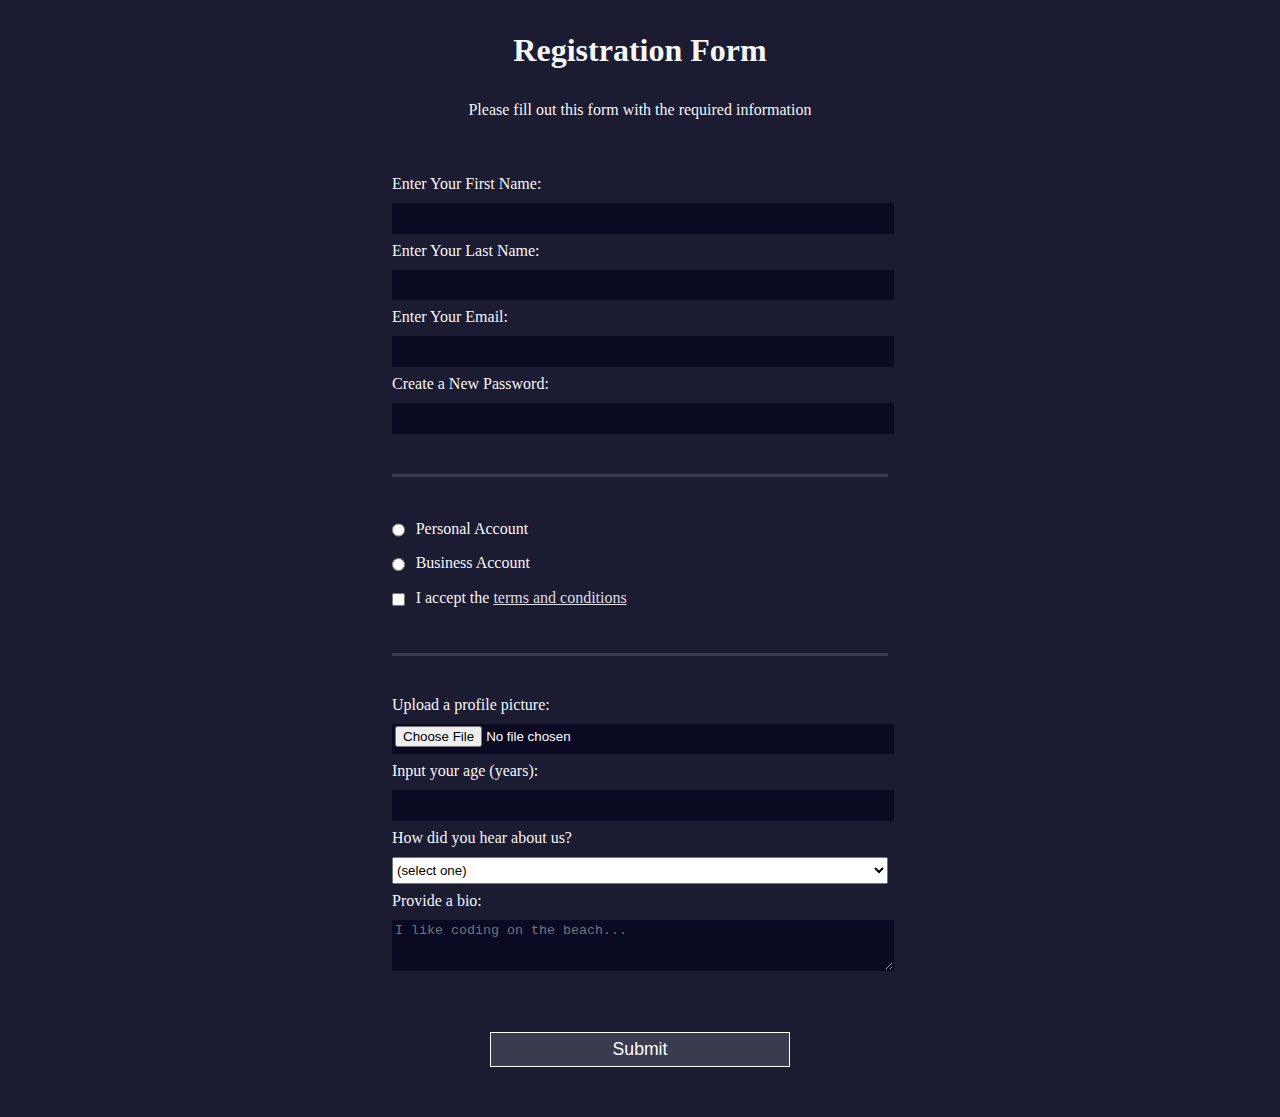
<file: Responsive Web Design/Project_1/Building_a_Registration_Form/index.html>
<!DOCTYPE html>
<html lang="en">
  <head>
    <meta charset="UTF-8">
    <title>Registration Form</title>
    <link rel="stylesheet" href="styles.css" />
  </head>
  <body>
    <h1>Registration Form</h1>
    <p>Please fill out this form with the required information</p>
    <form method="post" action='https://register-demo.freecodecamp.org'>
      <fieldset>
        <label for="first-name">Enter Your First Name: <input id="first-name" name="first-name" type="text" required /></label>
        <label for="last-name">Enter Your Last Name: <input id="last-name" name="last-name" type="text" required /></label>
        <label for="email">Enter Your Email: <input id="email" name="email" type="email" required /></label>
        <label for="new-password">Create a New Password: <input id="new-password" name="new-password" type="password" pattern="[a-z0-5]{8,}" required /></label>
      </fieldset>
      <fieldset>
        <label for="personal-account"><input id="personal-account" type="radio" name="account-type" class="inline" /> Personal Account</label>
        <label for="business-account"><input id="business-account" type="radio" name="account-type" class="inline" /> Business Account</label>
        <label for="terms-and-conditions">
          <input id="terms-and-conditions" type="checkbox" required name="terms-and-conditions" class="inline" /> I accept the <a href="https://www.freecodecamp.org/news/terms-of-service/">terms and conditions</a>
        </label>
      </fieldset>
      <fieldset>
        <label for="profile-picture">Upload a profile picture: <input id="profile-picture" type="file" name="file" /></label>
        <label for="age">Input your age (years): <input id="age" type="number" name="age" min="13" max="120" /></label>
        <label for="referrer">How did you hear about us?
          <select id="referrer" name="referrer">
            <option value="">(select one)</option>
            <option value="1">freeCodeCamp News</option>
            <option value="2">freeCodeCamp YouTube Channel</option>
            <option value="3">freeCodeCamp Forum</option>
            <option value="4">Other</option>
          </select>
        </label>
        <label for="bio">Provide a bio:
          <textarea id="bio" name="bio" rows="3" cols="30" placeholder="I like coding on the beach..."></textarea>
        </label>
      </fieldset>
      <input type="submit" value="Submit" />
    </form>
  </body>
</html>
</file>
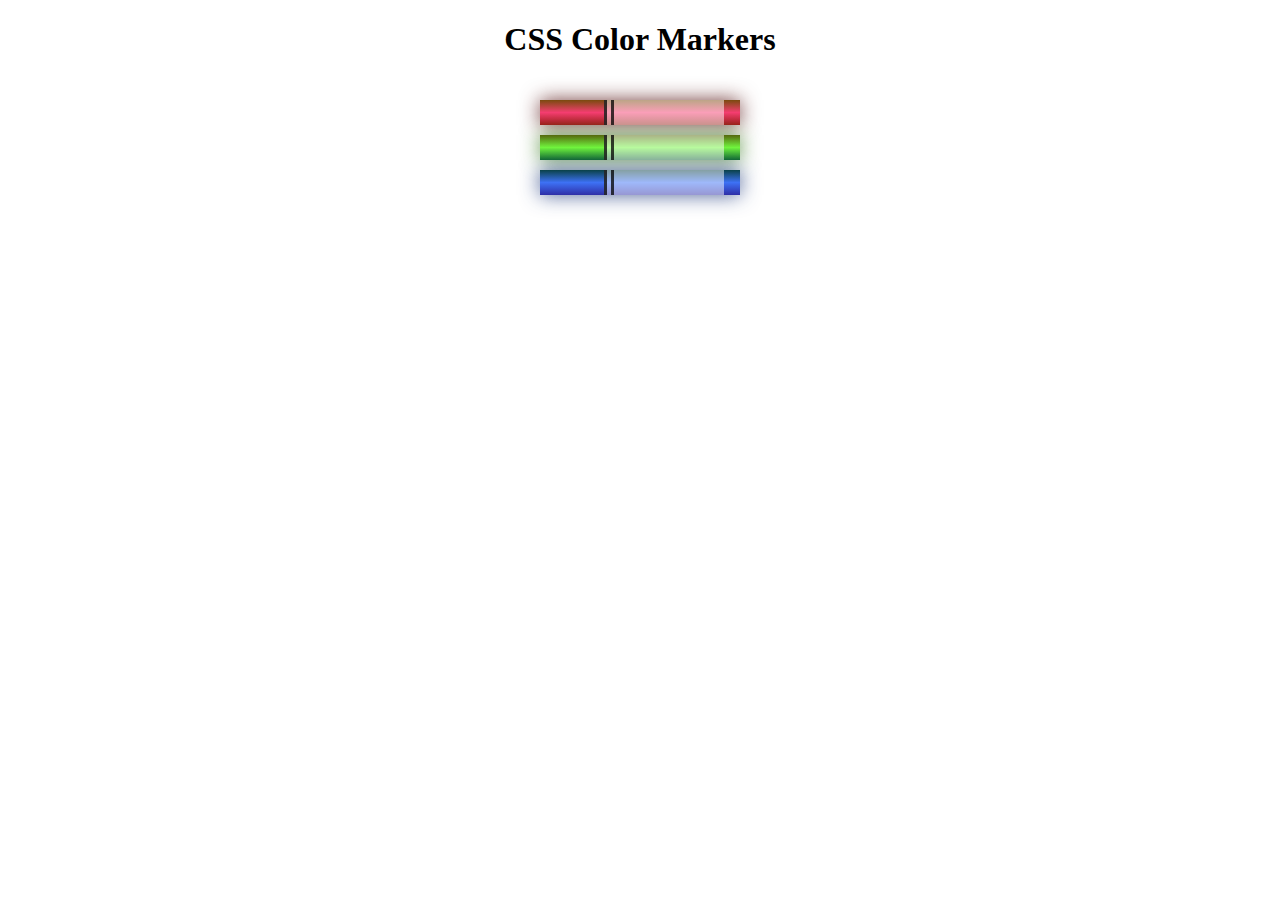
<file: Responsive Web Design/Project_1/Building_a_Set_of_Color_Markers/index.html>
<!DOCTYPE html>
<html lang="en">
  <head>
    <meta charset="utf-8">
    <meta name="viewport" content="width=device-width, initial-scale=1.0">
    <title>Colored Markers</title>
    <link rel="stylesheet" href="styles.css">
  </head>
  <body>
    <h1>CSS Color Markers</h1>
    <div class="container">
      <div class="marker red">
        <div class="cap"></div>
        <div class="sleeve"></div>
      </div>
      <div class="marker green">
        <div class="cap"></div>
        <div class="sleeve"></div>
      </div>
      <div class="marker blue">
        <div class="cap"></div>
        <div class="sleeve"></div>
      </div>
    </div>
  </body>
</html>
</file>
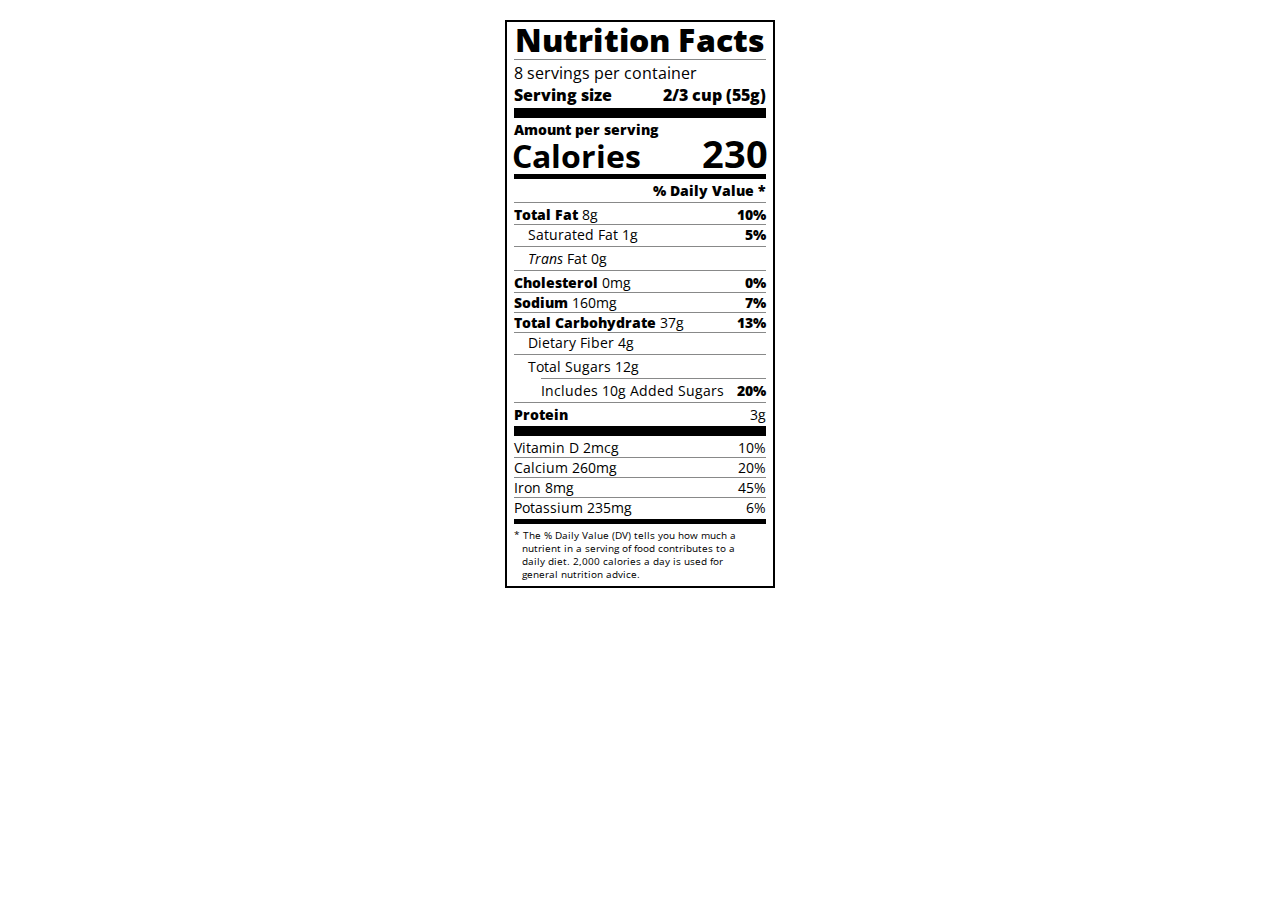
<file: Responsive Web Design/Project_2/Building_a_Nutrition_Label/index.html>
<!DOCTYPE html>
<html lang="en">

<head>
  <meta charset="UTF-8">
  <title>Nutrition Label</title>
  <link href="https://fonts.googleapis.com/css?family=Open+Sans:400,700,800" rel="stylesheet">
  <link href="./styles.css" rel="stylesheet">
</head>

<body>
  <div class="label">
    <header>
      <h1 class="bold">Nutrition Facts</h1>
      <div class="divider"></div>
      <p>8 servings per container</p>
      <p class="bold">Serving size <span>2/3 cup (55g)</span></p>
    </header>
    <div class="divider large"></div>
    <div class="calories-info">
      <div class="left-container">
        <h2 class="bold small-text">Amount per serving</h2>
        <p>Calories</p>
      </div>
      <span>230</span>
    </div>
    <div class="divider medium"></div>
    <div class="daily-value small-text">
      <p class="bold right no-divider">% Daily Value *</p>
      <div class="divider"></div>
      <p><span><span class="bold">Total Fat</span> 8g</span> <span class="bold">10%</span></p>
      <p class="indent no-divider">Saturated Fat 1g <span class="bold">5%</span></p>
      <div class="divider"></div>
      <p class="indent no-divider"><span><i>Trans</i> Fat 0g</span></p>
      <div class="divider"></div>
      <p><span><span class="bold">Cholesterol</span> 0mg</span> <span class="bold">0%</span></p>
      <p><span><span class="bold">Sodium</span> 160mg</span> <span class="bold">7%</span></p>
      <p><span><span class="bold">Total Carbohydrate</span> 37g</span> <span class="bold">13%</span></p>
      <p class="indent no-divider">Dietary Fiber 4g</p>
      <div class="divider"></div>
      <p class="indent no-divider">Total Sugars 12g</p>
      <div class="divider double-indent"></div>
      <p class="double-indent no-divider">Includes 10g Added Sugars <span class="bold">20%</span>
      <div class="divider"></div>
      <p class="no-divider"><span class="bold">Protein</span> 3g</p>
      <div class="divider large"></div>
      <p>Vitamin D 2mcg <span>10%</span></p>
      <p>Calcium 260mg <span>20%</span></p>
      <p>Iron 8mg <span>45%</span></p>
      <p class="no-divider">Potassium 235mg <span>6%</span></p>
    </div>
    <div class="divider medium"></div>
    <p class="note">* The % Daily Value (DV) tells you how much a nutrient in a serving of food contributes to a daily
      diet. 2,000 calories a day is used for general nutrition advice.</p>
  </div>
</body>
</html>
</file>
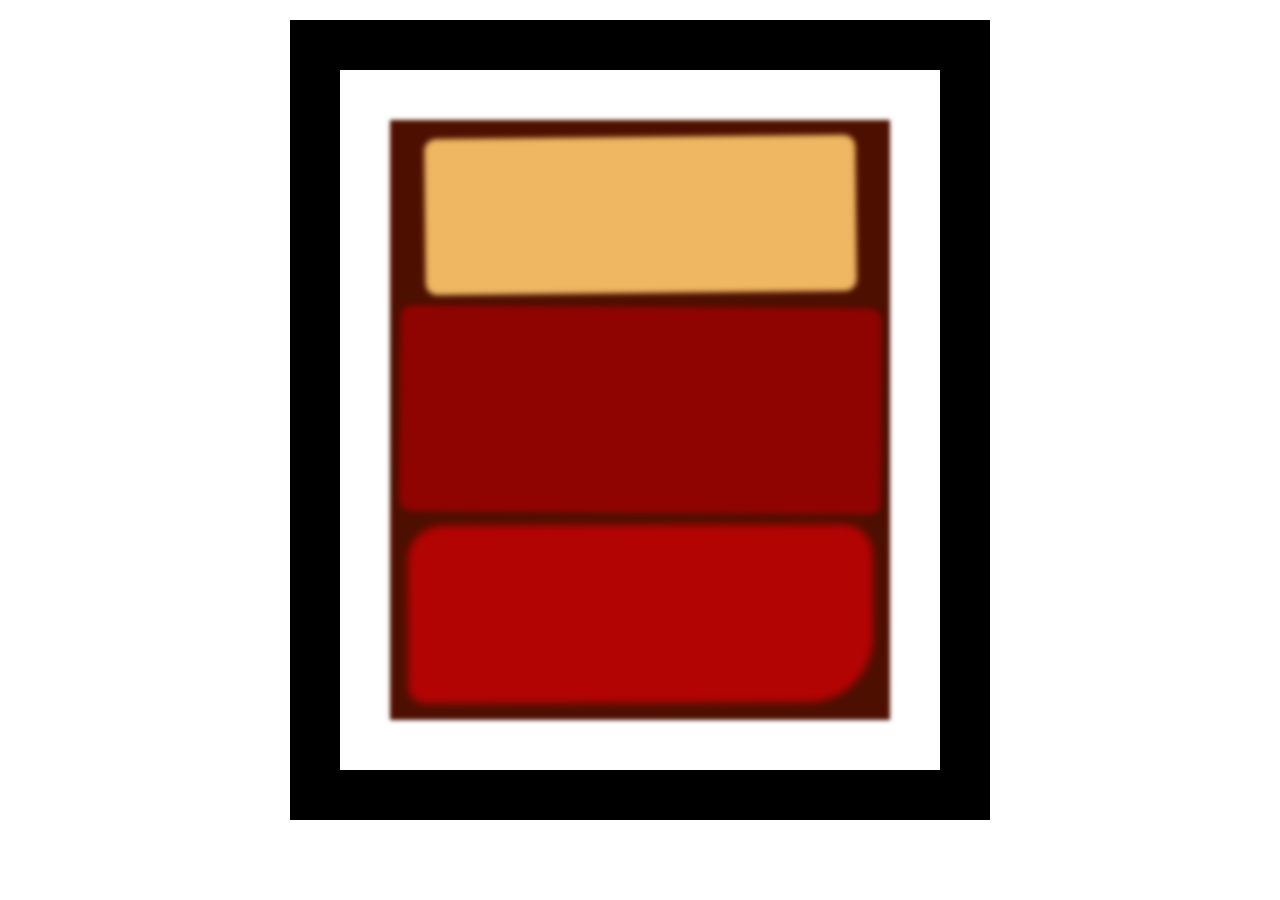
<file: Responsive Web Design/Project_2/Building_a_Rothko_Painting/index.html>
<!DOCTYPE html>
<html lang="en">
  <head>
    <meta charset="UTF-8">
    <title>Rothko Painting</title>
    <link href="./styles.css" rel="stylesheet">
  </head>
  <body>
    <div class="frame">
      <div class="canvas">
        <div class="one"></div>
        <div class="two"></div>
        <div class="three"></div>
      </div>
    </div>
  </body>
</html>
</file>
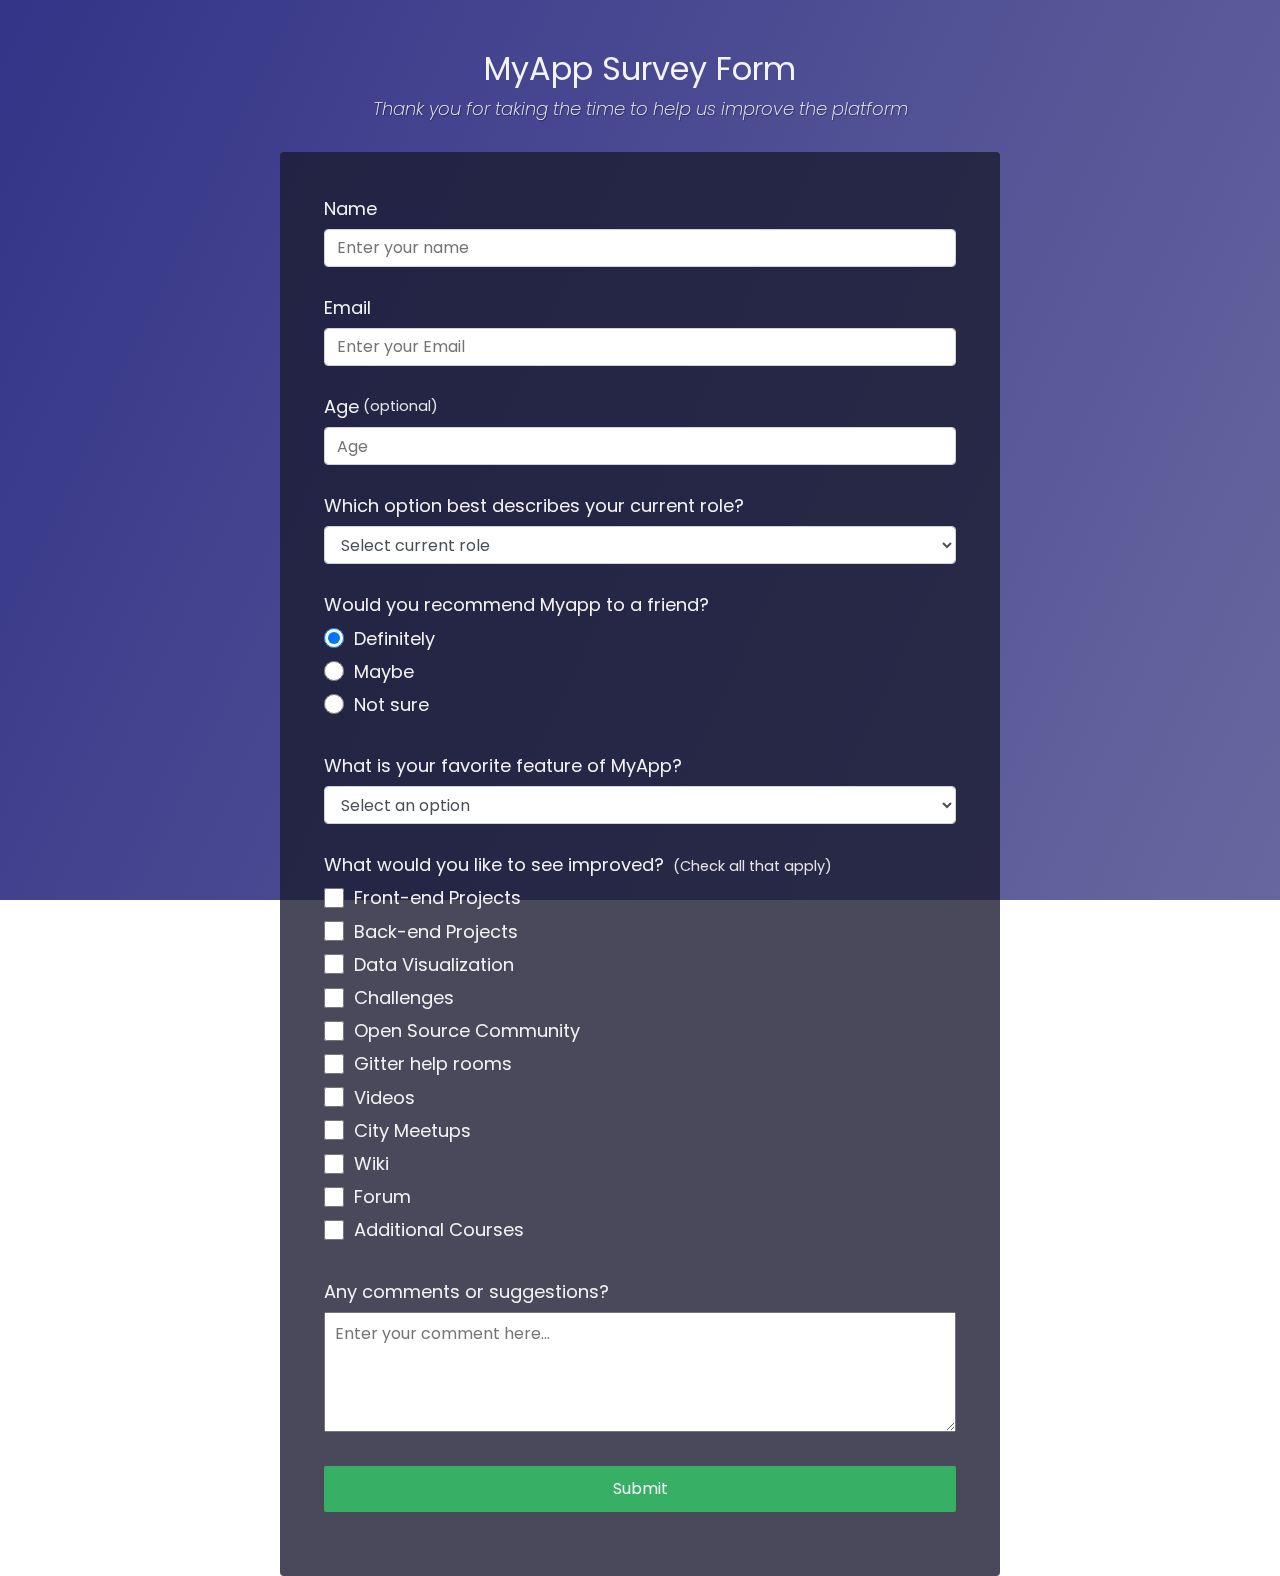
<file: Responsive Web Design/Project_1/Project1_SurveyForm/Model_SurveyForm/index.html>
<!DOCTYPE html>
<html>

<head>
    <link rel="stylesheet" href="styles.css" />
</head>

<body>
    <div class="container">
        <header class="header">
            <h1 id="title" class="text-center">MyApp Survey Form</h1>
            <p id="description" class="description text-center">
                Thank you for taking the time to help us improve the platform
            </p>
        </header>
        <form id="survey-form">
            <div class="form-group">
                <label id="name-label" for="name">Name</label>
                <input type="text" name="name" id="name" class="form-control" placeholder="Enter your name" required />
            </div>
            <div class="form-group">
                <label id="email-label" for="email">Email</label>
                <input type="email" name="email" id="email" class="form-control" placeholder="Enter your Email"
                    required />
            </div>
            <div class="form-group">
                <label id="number-label" for="number">Age<span class="clue">(optional)</span></label>
                <input type="number" name="age" id="number" min="10" max="99" class="form-control" placeholder="Age" />
            </div>
            <div class="form-group">
                <p>Which option best describes your current role?</p>
                <select id="dropdown" name="role" class="form-control" required>
                    <option disabled selected value>Select current role</option>
                    <option value="student">Student</option>
                    <option value="job">Full Time Job</option>
                    <option value="learner">Full Time Learner</option>
                    <option value="preferNo">Prefer not to say</option>
                    <option value="other">Other</option>
                </select>
            </div>

            <div class="form-group">
                <p>Would you recommend Myapp to a friend?</p>
                <label>
                    <input name="user-recommend" value="definitely" type="radio" class="input-radio"
                        checked />Definitely</label>
                <label>
                    <input name="user-recommend" value="maybe" type="radio" class="input-radio" />Maybe</label>

                <label><input name="user-recommend" value="not-sure" type="radio" class="input-radio" />Not sure</label>
            </div>

            <div class="form-group">
                <p>What is your favorite feature of MyApp?</p>
                <select id="most-like" name="mostLike" class="form-control" required>
                    <option disabled selected value>Select an option</option>
                    <option value="challenges">Challenges</option>
                    <option value="projects">Projects</option>
                    <option value="community">Community</option>
                    <option value="openSource">Open Source</option>
                </select>
            </div>

            <div class="form-group">
                <p>
                    What would you like to see improved?
                    <span class="clue">(Check all that apply)</span>
                </p>

                <label><input name="prefer" value="front-end-projects" type="checkbox"
                        class="input-checkbox" />Front-end Projects</label>
                <label>
                    <input name="prefer" value="back-end-projects" type="checkbox" class="input-checkbox" />Back-end
                    Projects</label>
                <label><input name="prefer" value="data-visualization" type="checkbox" class="input-checkbox" />Data
                    Visualization</label>
                <label><input name="prefer" value="challenges" type="checkbox"
                        class="input-checkbox" />Challenges</label>
                <label><input name="prefer" value="open-source-community" type="checkbox" class="input-checkbox" />Open
                    Source Community</label>
                <label><input name="prefer" value="gitter-help-rooms" type="checkbox" class="input-checkbox" />Gitter
                    help rooms</label>
                <label><input name="prefer" value="videos" type="checkbox" class="input-checkbox" />Videos</label>
                <label><input name="prefer" value="city-meetups" type="checkbox" class="input-checkbox" />City
                    Meetups</label>
                <label><input name="prefer" value="wiki" type="checkbox" class="input-checkbox" />Wiki</label>
                <label><input name="prefer" value="forum" type="checkbox" class="input-checkbox" />Forum</label>
                <label><input name="prefer" value="additional-courses" type="checkbox"
                        class="input-checkbox" />Additional Courses</label>
            </div>

            <div class="form-group">
                <p>Any comments or suggestions?</p>
                <textarea id="comments" class="input-textarea" name="comment"
                    placeholder="Enter your comment here..."></textarea>
            </div>

            <div class="form-group">
                <button type="submit" id="submit" class="submit-button">
                    Submit
                </button>
            </div>
        </form>
    </div>
</body>

</html>
</file>
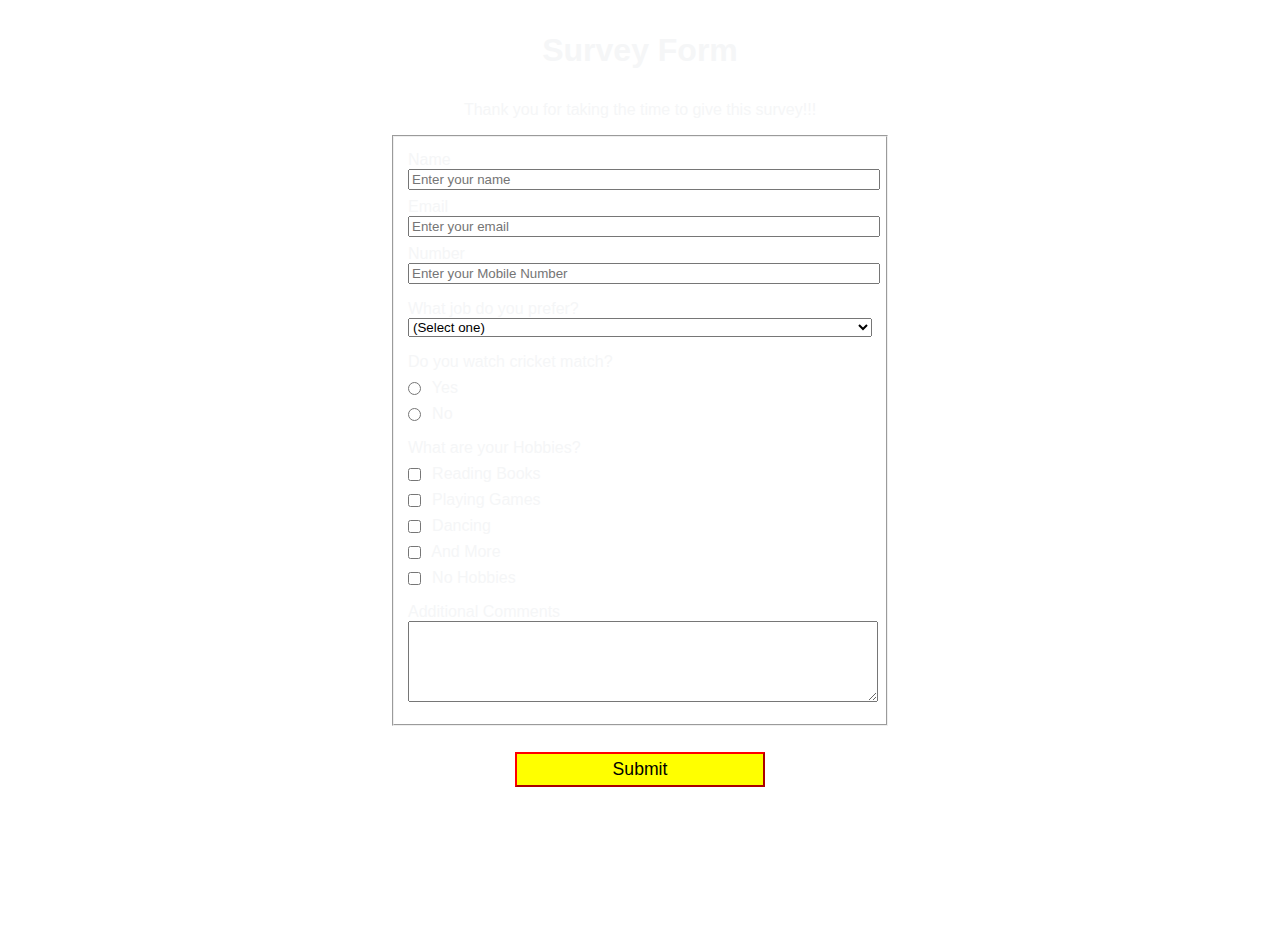
<file: Responsive Web Design/Project_1/Project1_SurveyForm/My_SurveyForm/index.html>
<!DOCTYPE html>
<html lang="en">

<head>
    <meta charset="utf-8" />
    <meta name="viewport" content="width=device-width, initial-scale=1.0" />
    <title>Survey Form</title>
    <link href="styles.css" rel="stylesheet" />
</head>

<body>
    <h1 id="title">Survey Form</h1>
    <p id="description">
        Thank you for taking the time to give this survey!!!
    </p>
    <form id="survey-form">
        <fieldset class="external">
            <fieldset class="internal">
                <label id="name-label" for="name">Name
                    <input type="text" id="name" name="userName" placeholder="Enter your name" required /></label>
                <label id="email-label" for="email">Email
                    <input type="email" id="email" name="userEmail" placeholder="Enter your email" required /></label>
                <label id="number-label" for="number">Number<input type="number" id="number" name="userNumber" min="100" max="999"
                        placeholder="Enter your Mobile Number" required /></label>
            </fieldset>
            <fieldset class="internal">
                <label>
                    What job do you prefer?
                    <select id="dropdown">
                        <option value="">(Select one)</option>
                        <option value="1">Engineer</option>
                        <option value="2">Doctor</option>
                        <option value="3">Police</option>
                        <option value="4">Lawyer</option>
                        <option value="5">Prefer not to say</option>
                        <option value="6">Other</option>
                    </select>
                </label>
            </fieldset>
            <fieldset class="internal">
                <label>
                    Do you watch cricket match?
                    <label class="yes-no" for="yes"><input id="yes" type="radio" name="yes-no" class="inline" value="yes" />
                        Yes</label>
                    <label class="yes-no" for="no"><input id="no" type="radio" name="yes-no" class="inline" value="no" />
                        No</label>
                </label>
            </fieldset>
            <fieldset class="internal">
                <label>
                    What are your Hobbies?
                    <label for="read">
                        <input class="inline" id="read" type="checkbox" value="reading" />
                        Reading Books
                    </label>
                    <label for="play">
                        <input class="inline" id="play" type="checkbox" value="playing" />
                        Playing Games
                    </label>
                    <label for="dance">
                        <input class="inline" id="dance" type="checkbox" value="dancing" />
                        Dancing
                    </label>
                    <label for="more">
                        <input class="inline" id="more" type="checkbox" value="and-more" />
                        And More
                    </label>
                    <label for="no-hobbies">
                        <input class="inline" id="no-hobbies" type="checkbox" value="noHobbies" />
                        No Hobbies
                    </label>
                </label>
            </fieldset>
            <fieldset class="internal">
                <label for="comments">
                    Additional Comments
                    <textarea name="addComment" id="comments" cols="30" rows="5"></textarea>
                </label>
            </fieldset>
        </fieldset>
        <input id="submit" type="submit" value="Submit">
    </form>
</body>

</html>
</file>
<file: Responsive Web Design/Project_1/Building_a_Registration_Form/styles.css>
body {
    width: 100%;
    height: 100vh;
    margin: 0;
    background-color: #1b1b32;
    color: #f5f6f7;
    font-family: Tahoma;
    font-size: 16px;
  }
  
  h1, p {
    margin: 1em auto;
    text-align: center;
  }
  
  form {
    width: 60vw;
    max-width: 500px;
    min-width: 300px;
    margin: 0 auto;
    padding-bottom: 2em;
  }
  
  fieldset {
    border: none;
    padding: 2rem 0;
    border-bottom: 3px solid #3b3b4f;
  }
  
  fieldset:last-of-type {
    border-bottom: none;
  }
  
  label {
    display: block;
    margin: 0.5rem 0;
  }
  
  input,
  textarea,
  select {
    margin: 10px 0 0 0;
    width: 100%;
    min-height: 2em;
  }
  
  input, textarea {
    background-color: #0a0a23;
    border: 1px solid #0a0a23;
    color: #ffffff;
  }
  
  .inline {
    width: unset;
    margin: 0 0.5em 0 0;
    vertical-align: middle;
  }
  
  input[type="submit"] {
    display: block;
    width: 60%;
    margin: 1em auto;
    height: 2em;
    font-size: 1.1rem;
    background-color: #3b3b4f;
    border-color: white;
    min-width: 300px;
  }
  
  input[type="file"] {
    padding: 1px 2px;
  }
  
  a {
    color: #dfdfe2;
  }
</file>
<file: Responsive Web Design/Project_1/Building_a_Set_of_Color_Markers/styles.css>
h1 {
    text-align: center;
  }
  
  .container {
    background-color: rgb(255, 255, 255);
    padding: 10px 0;
  }
  
  .marker {
    width: 200px;
    height: 25px;
    margin: 10px auto;
  }
  
  .cap {
    width: 60px;
    height: 25px;
  }
  
  .sleeve {
    width: 110px;
    height: 25px;
    background-color: rgba(255, 255, 255, 0.5);
    border-left: 10px double rgba(0, 0, 0, 0.75);
  }
  
  .cap, .sleeve {
    display: inline-block;
  }
  
  .red {
    background: linear-gradient(rgb(122, 74, 14), rgb(245, 62, 113), rgb(162, 27, 27));
    box-shadow: 0 0 20px 0 rgba(83, 14, 14, 0.8);
  }
  
  .green {
    background: linear-gradient(#55680D, #71F53E, #116C31);
    box-shadow: 0 0 20px 0 #3B7E20CC;
  }
  
  .blue {
    background: linear-gradient(hsl(186, 76%, 16%), hsl(223, 90%, 60%), hsl(240, 56%, 42%));
    box-shadow: 0 0 20px 0 hsla(223, 59%, 31%, 0.8);
  }
</file>
<file: Responsive Web Design/Project_2/Building_a_Nutrition_Label/styles.css>
* {
    box-sizing: border-box;
  }
  
  html {
    font-size: 16px;
  }
  
  body {
    font-family: 'Open Sans', sans-serif;
  }
  
  .label {
    border: 2px solid black;
    width: 270px;
    margin: 20px auto;
    padding: 0 7px;
  }
  
  header h1 {
    text-align: center;
    margin: -4px 0;
    letter-spacing: 0.15px
  }
  
  p {
    margin: 0;
    display: flex;
    justify-content: space-between;
  }
  
  .divider {
    border-bottom: 1px solid #888989;
    margin: 2px 0;
  }
  
  .bold {
    font-weight: 800;
  }
  
  .large {
    height: 10px;
  }
  
  .large, .medium {
    background-color: black;
    border: 0;
  }
  
  .medium {
    height: 5px;
  }
  
  .small-text {
    font-size: 0.85rem;
  }
  
  
  .calories-info {
    display: flex;
    justify-content: space-between;
    align-items: flex-end;
  }
  
  .calories-info h2 {
    margin: 0;
  }
  
  .left-container p {
    margin: -5px -2px;
    font-size: 2em;
    font-weight: 700;
  }
  
  .calories-info span {
    margin: -7px -2px;
    font-size: 2.4em;
    font-weight: 700;
  }
  
  .right {
    justify-content: flex-end;
  }
  
  .indent {
    margin-left: 1em;
  }
  
  .double-indent {
    margin-left: 2em;
  }
  
  .daily-value p:not(.no-divider) {
    border-bottom: 1px solid #888989;
  }
  
  .note {
    font-size: 0.6rem;
    margin: 5px 0;
    padding: 0 8px;
    text-indent: -8px;
  }
</file>
<file: Responsive Web Design/Project_2/Building_a_Rothko_Painting/styles.css>
.canvas {
    width: 500px;
    height: 600px;
    background-color: #4d0f00;
    overflow: hidden;
    filter: blur(2px);
  }
  
  .frame {
    border: 50px solid black;
    width: 500px;
    padding: 50px;
    margin: 20px auto;
  }
  
  .one {
    width: 425px;
    height: 150px;
    background-color: #efb762;
    margin: 20px auto;
    box-shadow: 0 0 3px 3px #efb762;
    border-radius: 9px;
    transform: rotate(-0.6deg);
  }
  
  .two {
    width: 475px;
    height: 200px;
    background-color: #8f0401;
    margin: 0 auto 20px;
    box-shadow: 0 0 3px 3px #8f0401;
    border-radius: 8px 10px;
    transform: rotate(0.4deg);
  }
  
  .one, .two {
    filter: blur(1px);
  }
  
  .three {
    width: 91%;
    height: 28%;
    background-color: #b20403;
    margin: auto;
    filter: blur(2px);
    box-shadow: 0 0 5px 5px #b20403;
    border-radius: 30px 25px 60px 12px;
    transform: rotate(-0.2deg);
  }
</file>
<file: Responsive Web Design/Project_1/Project1_SurveyForm/Model_SurveyForm/styles.css>
@import url('https://fonts.googleapis.com/css?family=Poppins:200i,400&display=swap');

:root {
  --color-white: #f3f3f3;
  --color-darkblue: #1b1b32;
  --color-darkblue-alpha: rgba(27, 27, 50, 0.8);
  --color-green: #37af65;
}

*,
*::before,
*::after {
  box-sizing: border-box;
}

body {
  font-family: 'Poppins', sans-serif;
  font-size: 1rem;
  font-weight: 400;
  line-height: 1.4;
  color: var(--color-white);
  margin: 0;
}

/* mobile friendly alternative to using background-attachment: fixed */
body::before {
  content: '';
  position: fixed;
  top: 0;
  left: 0;
  height: 100%;
  width: 100%;
  z-index: -1;
  background: var(--color-darkblue);
  background-image: linear-gradient(
      115deg,
      rgba(58, 58, 158, 0.8),
      rgba(136, 136, 206, 0.7)
    ),
    url(https://cdn.freecodecamp.org/testable-projects-fcc/images/survey-form-background.jpeg);
  background-size: cover;
  background-repeat: no-repeat;
  background-position: center;
}

h1 {
  font-weight: 400;
  line-height: 1.2;
}

p {
  font-size: 1.125rem;
}

h1,
p {
  margin-top: 0;
  margin-bottom: 0.5rem;
}

label {
  display: flex;
  align-items: center;
  font-size: 1.125rem;
  margin-bottom: 0.5rem;
}

input,
button,
select,
textarea {
  margin: 0;
  font-family: inherit;
  font-size: inherit;
  line-height: inherit;
}

button {
  border: none;
}

.container {
  width: 100%;
  margin: 3.125rem auto 0 auto;
}

@media (min-width: 576px) {
  .container {
    max-width: 540px;
  }
}

@media (min-width: 768px) {
  .container {
    max-width: 720px;
  }
}

.header {
  padding: 0 0.625rem;
  margin-bottom: 1.875rem;
}

.description {
  font-style: italic;
  font-weight: 200;
  text-shadow: 1px 1px 1px rgba(0, 0, 0, 0.4);
}

.clue {
  margin-left: 0.25rem;
  font-size: 0.9rem;
  color: #e4e4e4;
}

.text-center {
  text-align: center;
}

/* form */

form {
  background: var(--color-darkblue-alpha);
  padding: 2.5rem 0.625rem;
  border-radius: 0.25rem;
}

@media (min-width: 480px) {
  form {
    padding: 2.5rem;
  }
}

.form-group {
  margin: 0 auto 1.25rem auto;
  padding: 0.25rem;
}

.form-control {
  display: block;
  width: 100%;
  height: 2.375rem;
  padding: 0.375rem 0.75rem;
  color: #495057;
  background-color: #fff;
  background-clip: padding-box;
  border: 1px solid #ced4da;
  border-radius: 0.25rem;
  transition: border-color 0.15s ease-in-out, box-shadow 0.15s ease-in-out;
}

.form-control:focus {
  border-color: #80bdff;
  outline: 0;
  box-shadow: 0 0 0 0.2rem rgba(0, 123, 255, 0.25);
}

.input-radio,
.input-checkbox {
  display: inline-block;
  margin-right: 0.625rem;
  min-height: 1.25rem;
  min-width: 1.25rem;
}

.input-textarea {
  min-height: 120px;
  width: 100%;
  padding: 0.625rem;
  resize: vertical;
}

.submit-button {
  display: block;
  width: 100%;
  padding: 0.75rem;
  background: var(--color-green);
  color: inherit;
  border-radius: 2px;
  cursor: pointer;
}
</file>
<file: Responsive Web Design/Project_1/Project1_SurveyForm/My_SurveyForm/styles.css>
body {
    width: 100%;
    height: 100vh;
    margin: 0;
    background-image: url(https://images.unsplash.com/photo-1516339901601-2e1b62dc0c45?ixlib=rb-4.0.3&ixid=M3wxMjA3fDB8MHxzZWFyY2h8Nnx8Z2FsYXh5JTIwYmFja2dyb3VuZHxlbnwwfHwwfHx8MA%3D%3D&auto=format&fit=crop&w=600&q=60);
    color: #f5f6f7;
    font-family: sans-serif;
    font-size: 16px;
}

h1,
p {
    text-align: center;
    margin: 1em auto;
}

form {
    width: 60vw;
    max-width: 500px;
    min-width: 300px;
    margin: 0 auto;
    padding-bottom: 2em;
}

label {
    display: block;
    margin: 0.5rem 0;
}

input,
select, textarea {
    width: 100%
}

fieldset .internal {
    border: none;
    padding: 0 0;
}

.inline {
    width: unset;
    margin: 0 0.5em 0 0;
    vertical-align: middle;
}

input[type="submit"] {
    display: block;
    width: 50%;
    margin: 1.5em auto;
    height: 2em;
    font-size: 1.1rem;
    background-color: rgb(255,255, 0);
    border-color: rgb(255, 0, 0);
}
</file>
